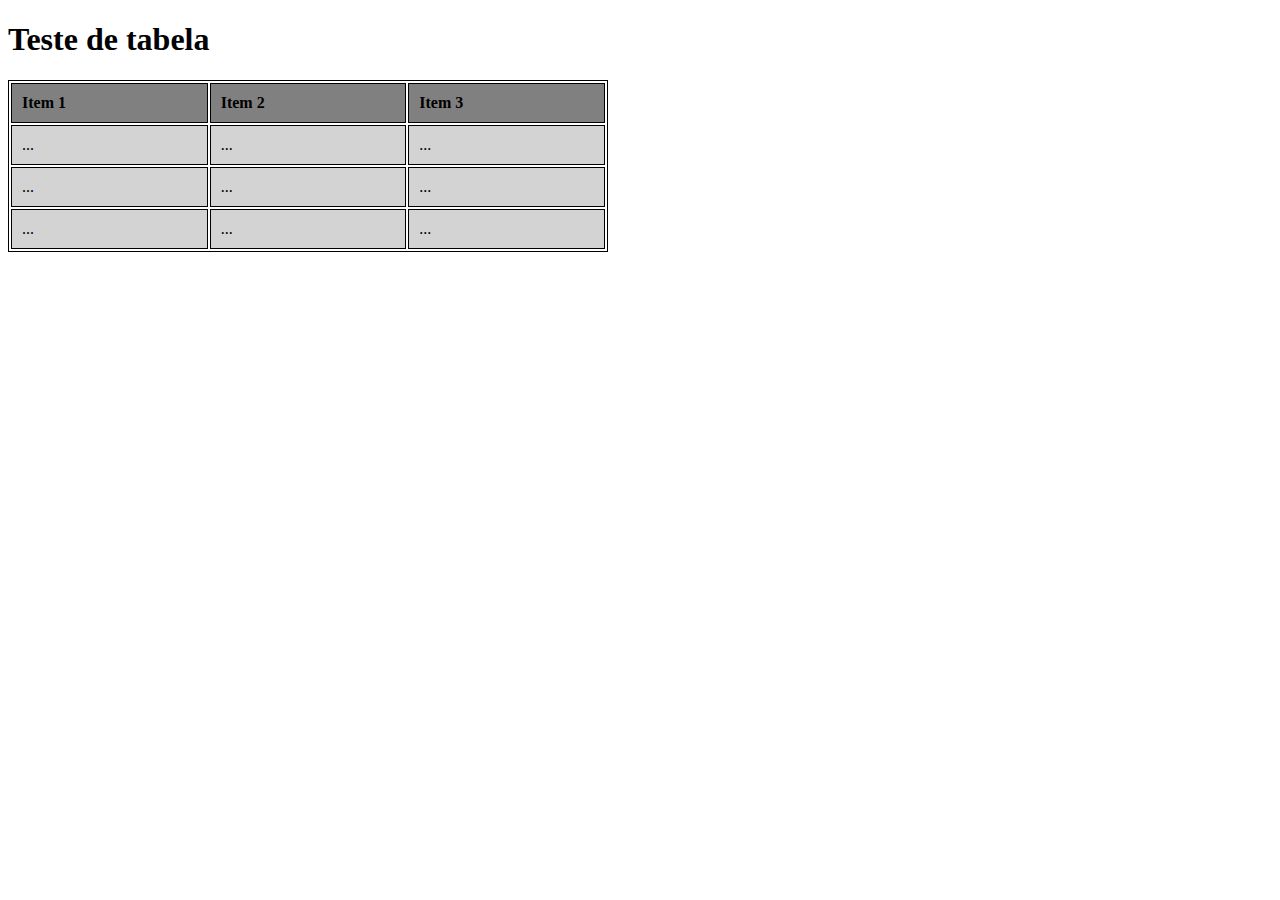
<file: index.html>
<!DOCTYPE html>
<html lang="enpt-br">

<head>
  <meta charset="UTF-8">
  <meta name="viewport" content="width=device-width, initial-scale=1.0">
  <title>Document</title>
  <link rel="stylesheet" href="style.css">
</head>

<body>

  <h1>Teste de tabela</h1>

  <table>
    <thead> <!-- Cabeçalho da tabela-->
      <tr>
        <th>Item 1</th>
        <th>Item 2</th>
        <th>Item 3</th>
      </tr>
    </thead>
    <tbody> <!-- Corpo da tabela-->
      <tr>
        <td>...</td>
        <td>...</td>
        <td>...</td>
      </tr>
      <tr>
        <td>...</td>
        <td>...</td>
        <td>...</td>
      </tr>
      <tr>
        <td>...</td>
        <td>...</td>
        <td>...</td>
      </tr>
    </tbody>

  </table>
</body>

</html>
</file>
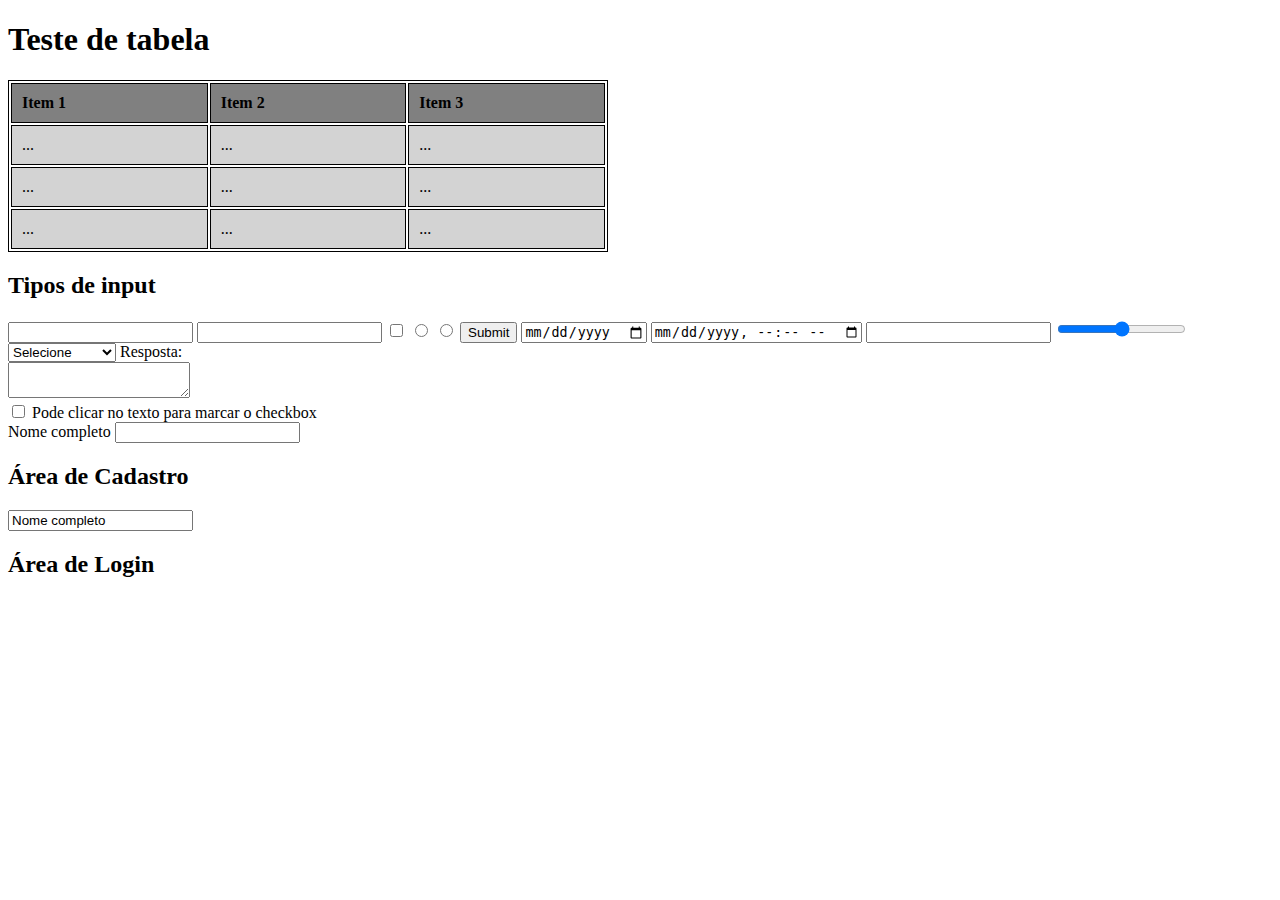
<file: ex001/index.html>
<!DOCTYPE html>
<html lang="enpt-br">

<head>
  <meta charset="UTF-8">
  <meta name="viewport" content="width=device-width, initial-scale=1.0">
  <title>Document</title>
  <link rel="stylesheet" href="style.css">
</head>

<body>

  <h1>Teste de tabela</h1>

  <table>
    <thead> <!-- Cabeçalho da tabela-->
      <tr>
        <th>Item 1</th>
        <th>Item 2</th>
        <th>Item 3</th>
      </tr>
    </thead>
    <tbody> <!-- Corpo da tabela-->
      <tr>
        <td>...</td>
        <td>...</td>
        <td>...</td>
      </tr>
      <tr>
        <td>...</td>
        <td>...</td>
        <td>...</td>
      </tr>
      <tr>
        <td>...</td>
        <td>...</td>
        <td>...</td>
      </tr>
    </tbody>

  </table>

  <h2>Tipos de input</h2>
  <input type="text">
  <!--Texto onde aparece o que o usuário está digitando--><!--Uma variação do text é password e email, que só aceita texto no formato de endereço de email-->
  <input type="password"> <!--Texto onde não aparece o que o usuário está digitando-->
  <input type="checkbox"> <!--Botão clicar-->
  <input type="radio" name="sexo"> <!--Funciona em grupo, onde apenas uma opção é válida-->
  <input type="radio" name="sexo">
  <!--Só funciona com mais de um do mesmo tipo, mas com o mesmo name, se usar com nomes diferentes, ambos poderão ser clicados-->
  <input type="submit"> <!--Botão de envio do formulário, será enviado para a página do "action" do form.-->
  <input type="date">
  <input type="datetime-local">
  <input type="number">
  <input type="range">

  <select name="orde" id="">
    <option disabled selected>Selecione</option>
    <option value="bestseller">Mais vendidos</option>
    <!--O primeiro fica pré-selecionado como padrão. Para mudar, usamos o atributo selected na opção escolhida. Uma boa opção é deixar um option vazio-->
    <option value="last">Recentes</option>
  </select>
  <!--Quando não especifica o value, é enviado o texto como valor.-->

  <label for="resposta">Resposta:</label><br>
  <textarea name="descricao" id="resposta"></textarea>
  <!--Ao colocar o mesmo id da label, ao clicar n texto da label, a área será destacada.-->

  <br> <!--Pular linha-->

  <input type="checkbox" id="declaracao">
  <label for="declaracao">Pode clicar no texto para marcar o checkbox</label>

  <!--
  <label>
    <input type="checkbox" name="declaracao">
    Pode clicar no texto para marcar o checkbox
  </label> 
  -->
  <!--Outra forma de fazer o comando anterior que não precisa colocar id no input-->

  <br>

  <label>
    Nome completo
    <input type="text" name="nome">
  </label>
  <!--Outra forma de usar a tag label-->


  <!--É interessante colocar name e value em todos os inputs, exceto submit. Name irá identificar o tipo do input e value é uma "mensagem padrão" dentro do input.-->

  <h2>Área de Cadastro</h2>
  <form action="pagina/pagina.html" method="get"> <!--method= "get": vai jogar na URL, "post": vão internamente-->
    <input type="text" name="Nome" value="Nome completo">
  </form>

  <h2> Área de Login</h2>
  <form action="" method="post">

  </form>
</body>

</html>
</file>
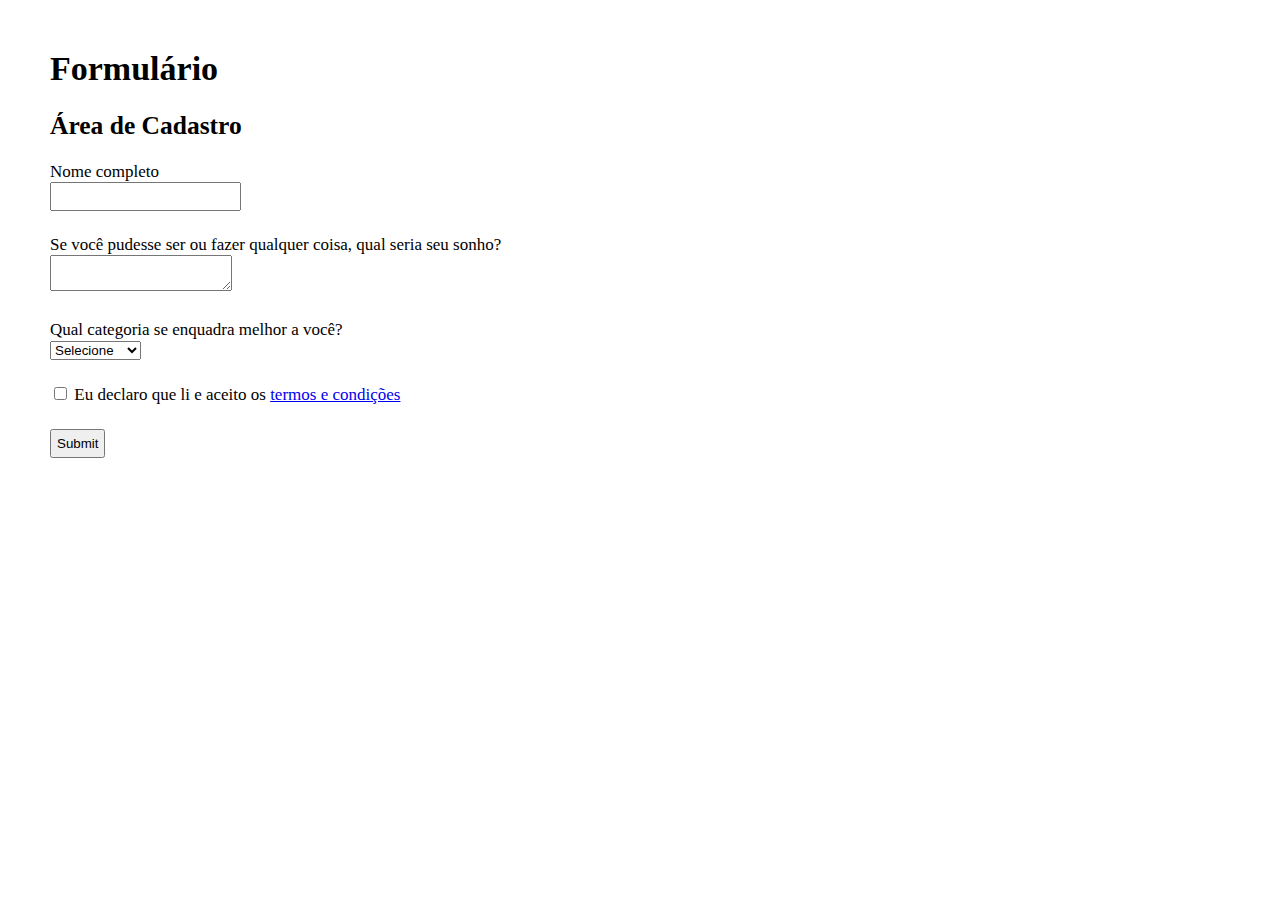
<file: ex002/index.html>
<!DOCTYPE html>
<html lang="pt-br">

<head>
  <meta charset="UTF-8">
  <meta name="viewport" content="width=device-width, initial-scale=1.0">
  <title>Document</title>
  <link rel="stylesheet" href="style.css">
</head>

<body>
  <h1>Formulário</h1>

  <h2>Área de Cadastro</h2>
  <form action="pagina2/pagina2.html" method="get">

    <label for="nome">
      Nome completo <br>
      <input type="text" id="nome">
    </label>



    <label for="descricao">
      Se você pudesse ser ou fazer qualquer coisa, qual seria seu sonho? <br>
      <textarea id="descricao"></textarea>
    </label>

    <label for="categoria">
      Qual categoria se enquadra melhor a você? <br>
      <select id="categoria">
        <option value="0" disabled selected>Selecione</option>
        <option value="1">Categoria 1</option>
        <option value="2">Categoria 2</option>
        <option value="3">Categoria 3</option>
        <option value="4">Categoria 4</option>
        <option value="5">Categoria 5</option>
      </select>
    </label>

    <label for="concordar">
      <input type="checkbox" id="concordar">
      Eu declaro que li e aceito os <a href="pagina2/termos.html" target="_blank">termos e condições</a>
    </label>

    <input type="submit">

  </form>

</body>

</html>
</file>
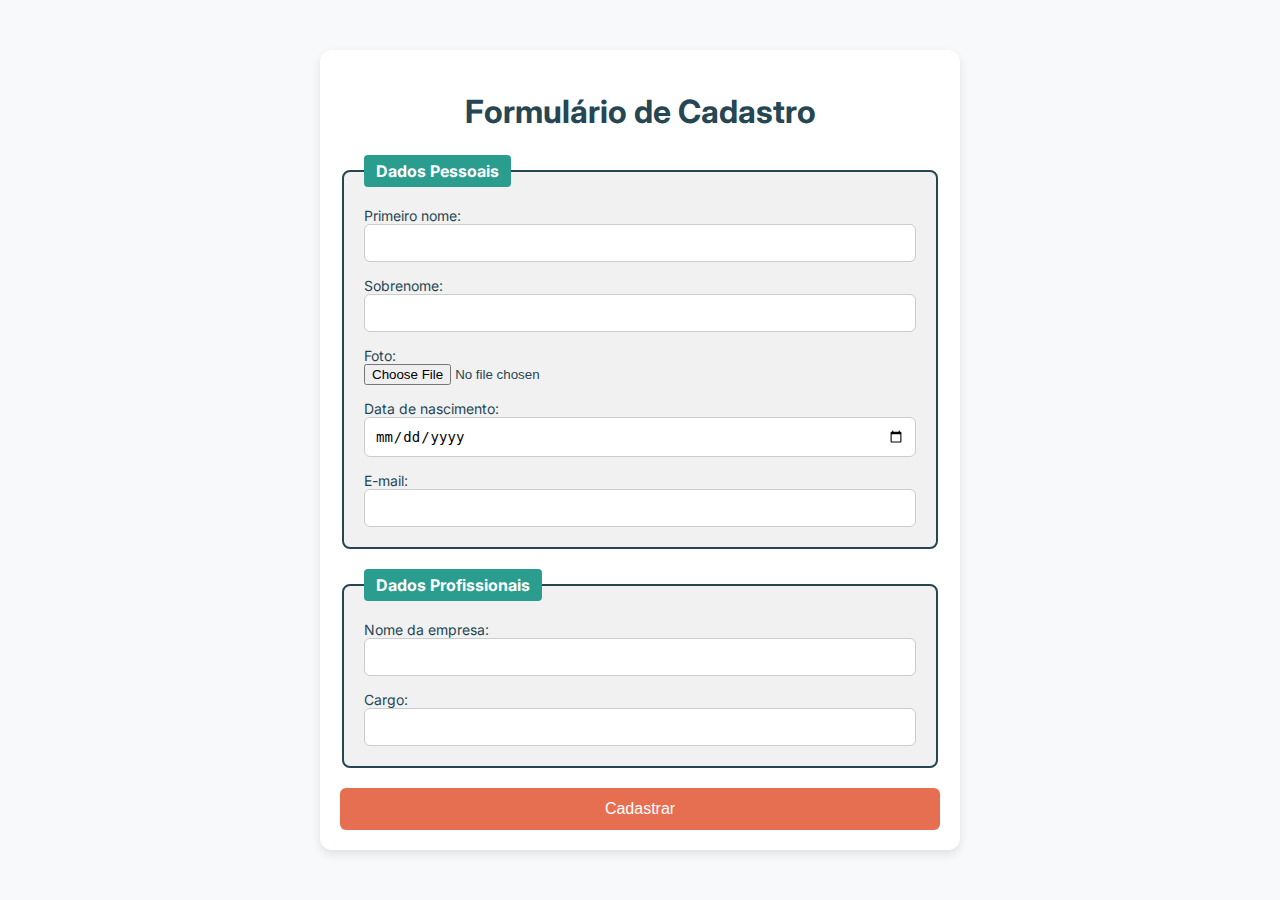
<file: ex003/index.html>
<!DOCTYPE html>
<html lang="pt-br">

<head>
  <meta charset="UTF-8">
  <meta name="viewport" content="width=device-width, initial-scale=1.0">
  <title>Cadastro Profissional</title>
  <link rel="stylesheet" href="style.css">
  <link href="https://fonts.googleapis.com/css2?family=Inter:wght@400;600&display=swap" rel="stylesheet">
</head>

<body>
  <div class="container">
    <h1>Formulário de Cadastro</h1>
    <form action="pagina2.html" method="post" enctype="multipart/form-data">

      <input type="hidden" name="country" value="BR">

      <fieldset>
        <legend>Dados Pessoais</legend>
        <label for="name">
          Primeiro nome:
          <input type="text" name="name" id="name" required minlength="2">
        </label>

        <label for="lastname">
          Sobrenome:
          <input type="text" name="lastname" id="lastname">
        </label>

        <label for="foto">
          Foto:
          <input type="file" name="foto" accept="image/*">
        </label>

        <label for="birthdate">
          Data de nascimento:
          <input type="date" name="birthdate" id="birthdate" max="2020-01-01" required>
        </label>

        <label for="email">
          E-mail:
          <input type="email" name="email" id="email" title="endereço de email" required>
        </label>
      </fieldset>

      <fieldset>
        <legend>Dados Profissionais</legend>
        <label for="company">
          Nome da empresa:
          <input type="text" name="company" id="company">
        </label>

        <label for="companyjobtitle">
          Cargo:
          <input type="text" name="companyjobtitle" id="companyjobtitle">
        </label>
      </fieldset>

      <input type="submit" value="Cadastrar" class="submit-btn">

    </form>
  </div>
</body>

</html>
</file>
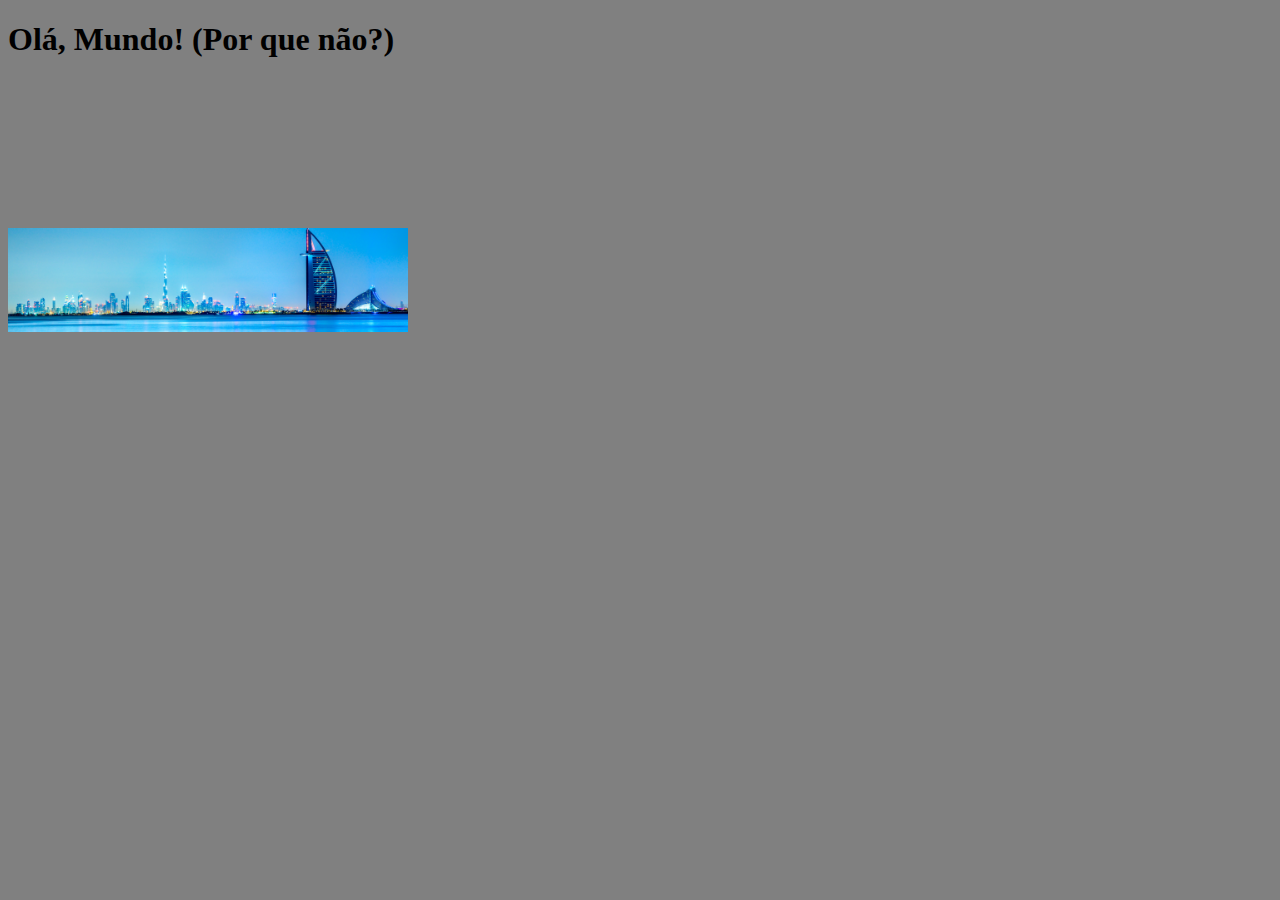
<file: ex004/index.html>
<!DOCTYPE html>
<html lang="pt-br">

<head>
  <meta charset="UTF-8">
  <meta name="viewport" content="width=device-width, initial-scale=1.0">
  <title>Document</title>
  <link rel="stylesheet" href="style.css">
</head>

<body>

  <h1>Olá, Mundo! (Por que não?)</h1>
  <!--Larguras geralmente usadas para sites: 320; 480; 760; 960; 1200; 1600 (caso use apenas adaptativo). Usando adaptativo mais responsivo, podemos usar: 320; 760; 960)-->

  <picture>
    <img src="descubra-as-maravilhas-de-dubai-capa.jpg" alt="Dubai panorâmico">

  </picture>



</body>

</html>
</file>
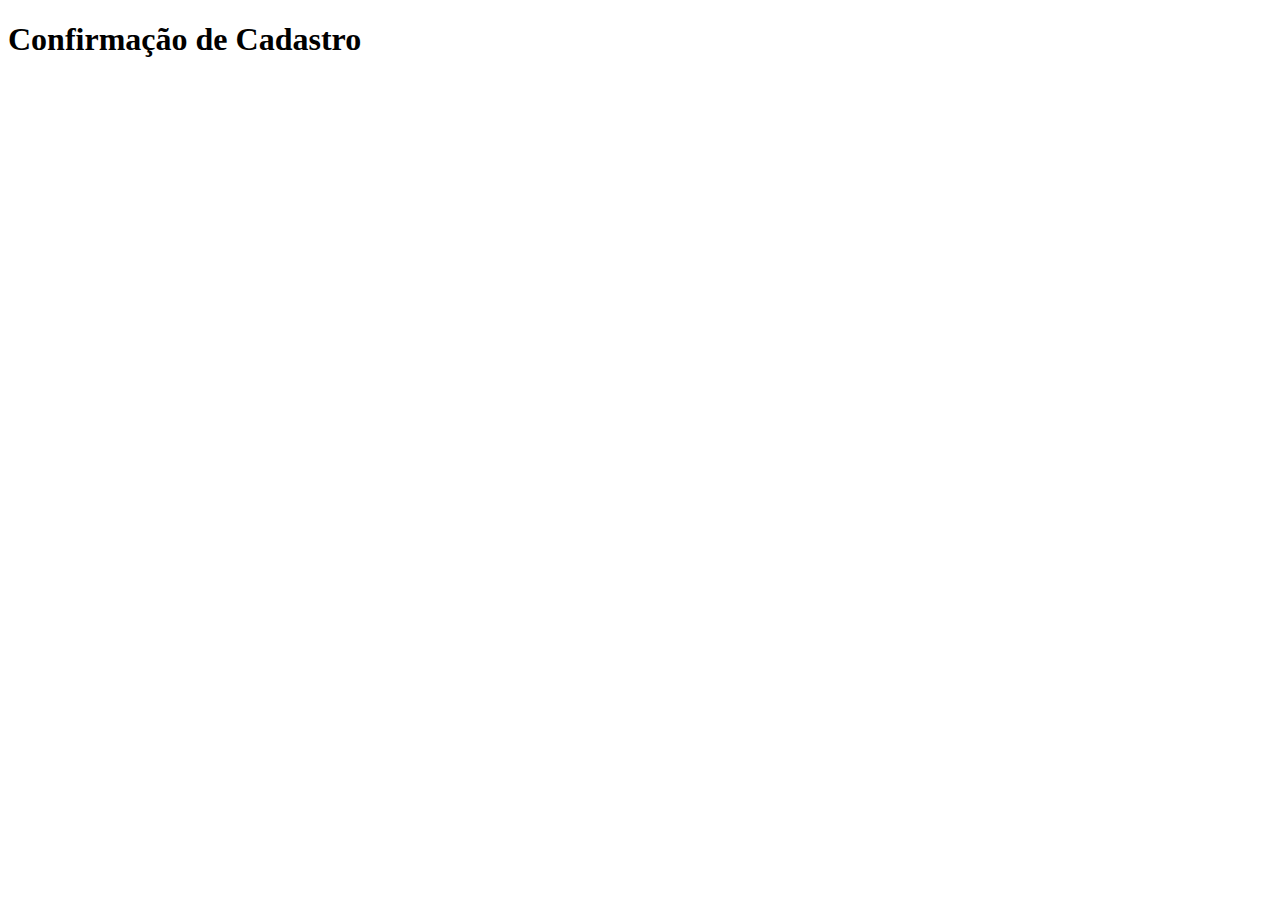
<file: ex002/pagina2/pagina2.html>
<!DOCTYPE html>
<html lang="pt-br">

<head>
  <meta charset="UTF-8">
  <meta name="viewport" content="width=device-width, initial-scale=1.0">
  <title>Document</title>
</head>

<body>
  <h1>Confirmação de Cadastro</h1>
</body>

</html>
</file>
<file: style.css>
table {
  width: 600px;
  border: 1px solid black;
}

th,
td {
  border: 1px solid black;
  padding: 10px;
  text-align: left;
}

table thead {
  background-color: gray;
}

table tbody {
  background-color: lightgray;
}

tr:hover {
  background-color: red;
}
</file>
<file: ex001/style.css>
table {
  width: 600px;
  border: 1px solid black;
}

th,
td {
  border: 1px solid black;
  padding: 10px;
  text-align: left;
}

table thead {
  background-color: gray;
}

table tbody {
  background-color: lightgray;
}

tr:hover {
  background-color: red;
}
</file>
<file: ex002/style.css>
@charset "UTF-8";

* {
  box-sizing: border-box;
}

body {
  margin: 50px;
  font-size: 17px;
}

label {
  display: block;
  margin-bottom: 1.5rem;
}

input {
  padding: 5px;
}
</file>
<file: ex003/style.css>
@charset "UTF-8";

body {
  font-family: 'Inter', sans-serif;
  background-color: #f8f9fa;
  margin: 0;
  padding: 0;
  display: flex;
  justify-content: center;
  align-items: center;
  min-height: 100vh;
}

.container {
  width: 100%;
  max-width: 600px;
  padding: 20px;
  background-color: #ffffff;
  box-shadow: 0 4px 10px rgba(0, 0, 0, 0.1);
  border-radius: 12px;
}

h1 {
  text-align: center;
  color: #264653;
  margin-bottom: 24px;
}

form {
  display: flex;
  flex-direction: column;
  gap: 20px;
}

fieldset {
  background-color: #f1f1f1;
  border: 2px solid #264653;
  border-radius: 8px;
  padding: 20px;
  display: flex;
  flex-direction: column;
  gap: 15px;
}

legend {
  background-color: #2a9d8f;
  color: white;
  padding: 6px 12px;
  border-radius: 4px;
  font-weight: bold;
}

label {
  display: flex;
  flex-direction: column;
  font-size: 14px;
  color: #264653;
}

input[type="text"],
input[type="email"],
input[type="date"] {
  padding: 10px;
  border: 1px solid #ccc;
  border-radius: 6px;
  font-size: 14px;
}

.submit-btn {
  background-color: #e76f51;
  color: white;
  border: none;
  padding: 12px;
  border-radius: 6px;
  font-size: 16px;
  cursor: pointer;
  transition: background-color 0.3s ease;
}

.submit-btn:hover {
  background-color: #d65a3f;
}
</file>
<file: ex004/style.css>
@charset "UTF-8";

img {
  width: 400px;
  height: 400px;
  object-fit: contain;
  /*fill distorce a imagem para se adaptar às dimensões especificadas*/
  /*contain reserva o espaçõ especificado e adapta a imagem para manter às dimensões.*/
  /*cover corta a imagem (centralizado) nas dimensões especificadas.*/
  /*none corta a imagem sem redimensioná-la ou centralizá-la.*/
}

body {
  background-color: black;
}

@media (min-width: 1000px) {
  body {
    background-color: gray;
  }
}

@media (min-width:700px) and (max-width:1000px) {
  body {
    background-color: lightgray;
  }
}

@media (min-width:300px) and (max-width:700px) {
  body {
    background-color: white;
  }
}

@media only print {

  /*O inverso de only print é only screen*/
  h1 {
    display: none;
  }
}
</file>
